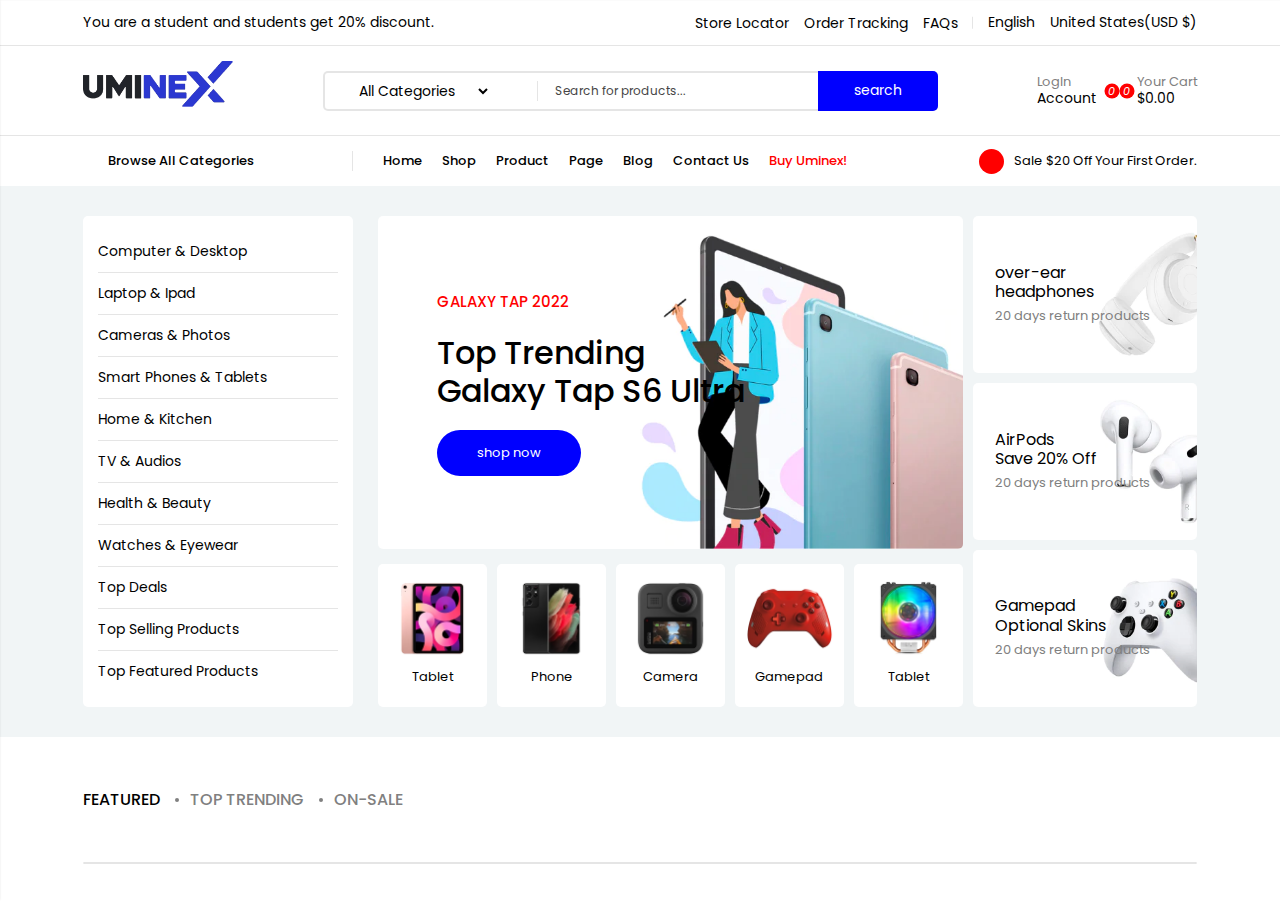
<file: index.html>
<!DOCTYPE html>
<html lang="en">

<head>
    <meta charset="UTF-8">
    <meta http-equiv="X-UA-Compatible" content="IE=edge">
    <meta name="viewport" content="width=device-width, initial-scale=1.0">
    <title>Document</title>
    <!-- Google Fonts -->
    <link
        href="https://fonts.googleapis.com/css2?family=Poppins:ital,wght@0,100;0,200;0,300;0,400;0,500;0,600;0,700;0,800;0,900;1,100;1,200;1,300;1,400;1,500;1,600;1,700;1,800;1,900&display=swap"
        rel="stylesheet">
    <!-- Font Awesome -->
    <link rel="stylesheet" href="https://cdnjs.cloudflare.com/ajax/libs/font-awesome/6.5.2/css/all.min.css"
        integrity="sha512-SnH5WK+bZxgPHs44uWIX+LLJAJ9/2PkPKZ5QiAj6Ta86w+fsb2TkcmfRyVX3pBnMFcV7oQPJkl9QevSCWr3W6A=="
        crossorigin="anonymous" referrerpolicy="no-referrer" />
    <!-- CSS File -->
    <link rel="stylesheet" href="./css/main.css">
</head>

<body>
    <header>
        <nav class="nav">
            <div class="container">
                <div class="nav-row">
                    <div class="left-ul">
                        <div class="first">
                            <i class="fa-solid fa-bars"></i>
                            <h3>Browse All Categories</h3>
                        </div>
                        <ul>
                            <li><a href="#">home <i class="fa-solid fa-angle-down"></i></a></li>
                            <li><a href="#">shop <i class="fa-solid fa-angle-down"></i></a></li>
                            <li><a href="#">product <i class="fa-solid fa-angle-down"></i></a></li>
                            <li><a href="#">page <i class="fa-solid fa-angle-down"></i></a></li>
                            <li><a href="#">blog <i class="fa-solid fa-angle-down"></i></a></li>
                            <li><a href="#">contact us</a></li>
                            <li><a href="#"><span>buy uminex!</span></a></li>
                        </ul>
                    </div>
                    <div class="right-disc">
                        <i class="fa-solid fa-percent"></i>
                        <a href="#">
                            Sale $20 Off Your First Order.
                        </a>
                    </div>
                </div>
            </div>
        </nav>
        <div class="up">
            <div class="container">
                <div class="nav-row">
                    <h3>You are a student and students get 20% discount.</h3>
                    <div class="right-Ul">
                        <ul>
                            <li><a href="#">Store Locator</a></li>
                            <li><a href="#">Order Tracking</a></li>
                            <li><a href="#">FAQs</a></li>
                        </ul>
                        <div class="right">
                            <h4>English <i class="fa-solid fa-angle-down"></i></h4>
                            <h4>United States(USD $) <i class="fa-solid fa-angle-down"></i></h4>
                        </div>
                    </div>
                </div>
            </div>
        </div>
        <div class="mid">
            <div class="container">
                <div class="mid-row">
                    <div class="bars">
                        <i class="fa-solid fa-bars"></i>
                    </div>
                    <div class="logo">
                        <h1>
                            <a href="./index.html">
                                <img src="./imgs/Logo_fb7c7c58-1b8f-455e-8b97-56d607743b37_145x@2x.avif" alt="">
                            </a>
                        </h1>
                    </div>
                    <div class="mid-input">
                        <input type="text" onkeyup="searchProduct(this.value)" placeholder="Search for products..."
                            name="productsSeached">
                        <div class="selection">
                            <select>
                                <option selected disabled>All Categories</option>
                            </select>
                        </div>
                        <button class="search">search</button>
                    </div>
                    <div class="right-status">
                        <div class="acc">
                            <i class="fa-regular fa-user"></i>
                            <div class="right-Things">
                                <h4>LogIn</h4>
                                <h3>Account</h3>
                            </div>
                        </div>
                        <i class="fa-regular fa-heart clicks click"><span>0</span></i>
                        <div class="cart">
                            <a href="./cart.html">
                                <i class="fa-solid fa-cart-shopping clicks"><span>0</span></i>
                            </a>
                            <div class="right-Things">
                                <h4>Your Cart</h4>
                                <h3>$<span>0.00</span></h3>
                            </div>
                        </div>
                    </div>
                </div>
            </div>
        </div>
        <aside class="aside1">
            <div class="aside-container">
                <div class="aside-content">
                    <div class="close">
                        <h3><i class="fa-solid fa-xmark"></i> Close</h3>
                    </div>
                    <label for="inp">
                        what are you looking for ?
                    </label>
                    <div class="aside-input">
                        <input type="text" onkeyup="searchProduct(this.value)" placeholder="Search..." id="inp">
                        <div class="search2">
                            <i class="fa-solid fa-magnifying-glass"></i>
                        </div>
                    </div>
                    <ul>
                        <li><a href="#"><i class="fa-regular fa-user"></i> Login / Register</a></li>
                        <li><a href="#">Home</a></li>
                        <li><a href="#">Shop</a></li>
                        <li><a href="#">Page</a></li>
                        <li><a href="#">Blog</a></li>
                        <li><a href="#" class="click"><i class="fa-regular fa-heart"></i> WishList(<span>0</span>)</a>
                        </li>
                        <li><a href="#">Contact Us</a></li>
                    </ul>
                </div>
            </div>
        </aside>
        <div class="last">
            <div class="container">
                <div class="nav-row">
                    <div class="left-ul">
                        <div class="first">
                            <i class="fa-solid fa-bars"></i>
                            <h3>Browse All Categories</h3>
                        </div>
                        <ul>
                            <li><a href="#">home <i class="fa-solid fa-angle-down"></i></a></li>
                            <li><a href="#">shop <i class="fa-solid fa-angle-down"></i></a></li>
                            <li><a href="#">product <i class="fa-solid fa-angle-down"></i></a></li>
                            <li><a href="#">page <i class="fa-solid fa-angle-down"></i></a></li>
                            <li><a href="#">blog <i class="fa-solid fa-angle-down"></i></a></li>
                            <li><a href="#">contact us</a></li>
                            <li><a href="#"><span>buy uminex!</span></a></li>
                        </ul>
                    </div>
                    <div class="right-disc">
                        <i class="fa-solid fa-percent"></i>
                        <a href="#">
                            Sale $20 Off Your First Order.
                        </a>
                    </div>
                </div>
            </div>
        </div>
    </header>
    <main>
        <section class="hero">
            <div class="container">
                <div class="hero-row">
                    <div class="left-main-ul">
                        <ul>
                            <li><a href="#">Computer & Desktop</a></li>
                            <li><a href="#">Laptop & Ipad</a></li>
                            <li><a href="#">Cameras & Photos</a></li>
                            <li><a href="#">Smart Phones & Tablets</a></li>
                            <li><a href="#">Home & Kitchen</a></li>
                            <li><a href="#">TV & Audios</a></li>
                            <li><a href="#">Health & Beauty</a></li>
                            <li><a href="#">Watches & Eyewear</a></li>
                            <li><a href="#">Top Deals</a></li>
                            <li><a href="#">Top Selling Products</a></li>
                            <li><a href="#">Top Featured Products</a></li>
                        </ul>
                    </div>
                    <div class="right-content">
                        <div class="left-images">
                            <div class="big-card">
                                <img src="./imgs/banner_3_1.webp" alt="">
                                <div class="pos">
                                    <span>GALAXY TAP 2022</span>
                                    <h2>Top Trending<br>Galaxy Tap S6 Ultra</h2>
                                    <button>shop now</button>
                                </div>
                            </div>
                            <div class="small-cards none">
                                <img src="./imgs/phone1-small.avif" alt="">
                                <h4>Tablet</h4>
                            </div>
                            <div class="small-cards">
                                <img src="./imgs/phone2.small.avif" alt="">
                                <h4>Phone</h4>
                            </div>
                            <div class="small-cards">
                                <img src="./imgs/camera-small.avif" alt="">
                                <h4>Camera</h4>
                            </div>
                            <div class="small-cards">
                                <img src="./imgs/controller1-small.avif" alt="">
                                <h4>Gamepad</h4>
                            </div>
                            <div class="small-cards none">
                                <img src="./imgs/tablet-small.avif" alt="">
                                <h4>Tablet</h4>
                            </div>
                        </div>
                        <div class="right-images">
                            <div class="right-card">
                                <img src="./imgs/headphones.webp" alt="">
                                <div class="pos2">
                                    <h3>over-ear<br>headphones</h3>
                                    <p>20 days return products</p>
                                </div>
                            </div>
                            <div class="right-card">
                                <img src="./imgs/airbuds.webp" alt="">
                                <div class="pos2">
                                    <h3>AirPods<br>Save 20% Off</h3>
                                    <p>20 days return products</p>
                                </div>
                            </div>
                            <div class="right-card">
                                <img src="./imgs/gamepad.webp" alt="">
                                <div class="pos2">
                                    <h3>Gamepad<br>Optional Skins</h3>
                                    <p>20 days return products</p>
                                </div>
                            </div>
                        </div>
                    </div>
                </div>
            </div>
        </section>
        <section class="products">
            <div class="container">
                <ul class="features">
                    <li><a href="#" class="one">FEATURED</a></li>
                    <li><a href="#" class="two">TOP TRENDING</a></li>
                    <li><a href="#" class="two">ON-SALE</a></li>
                </ul>
                <div class="products-row">

                </div>
            </div>
            <div class="overlay">
                <div class="container">
                    <i class="fa-solid fa-xmark close2"></i>
                    <div class="over-row">
                        <div class="left"></div>
                        <div class="right-info">
                            <h3></h3>
                            <p>
                                
                            </p>
                            <button>Rate It!</button>
                        </div>
                    </div>
                </div>
            </div>
        </section>
    </main>
    <!-- JS -->
    <script src="./js/main.js"></script>
</body>

</html>
</file>
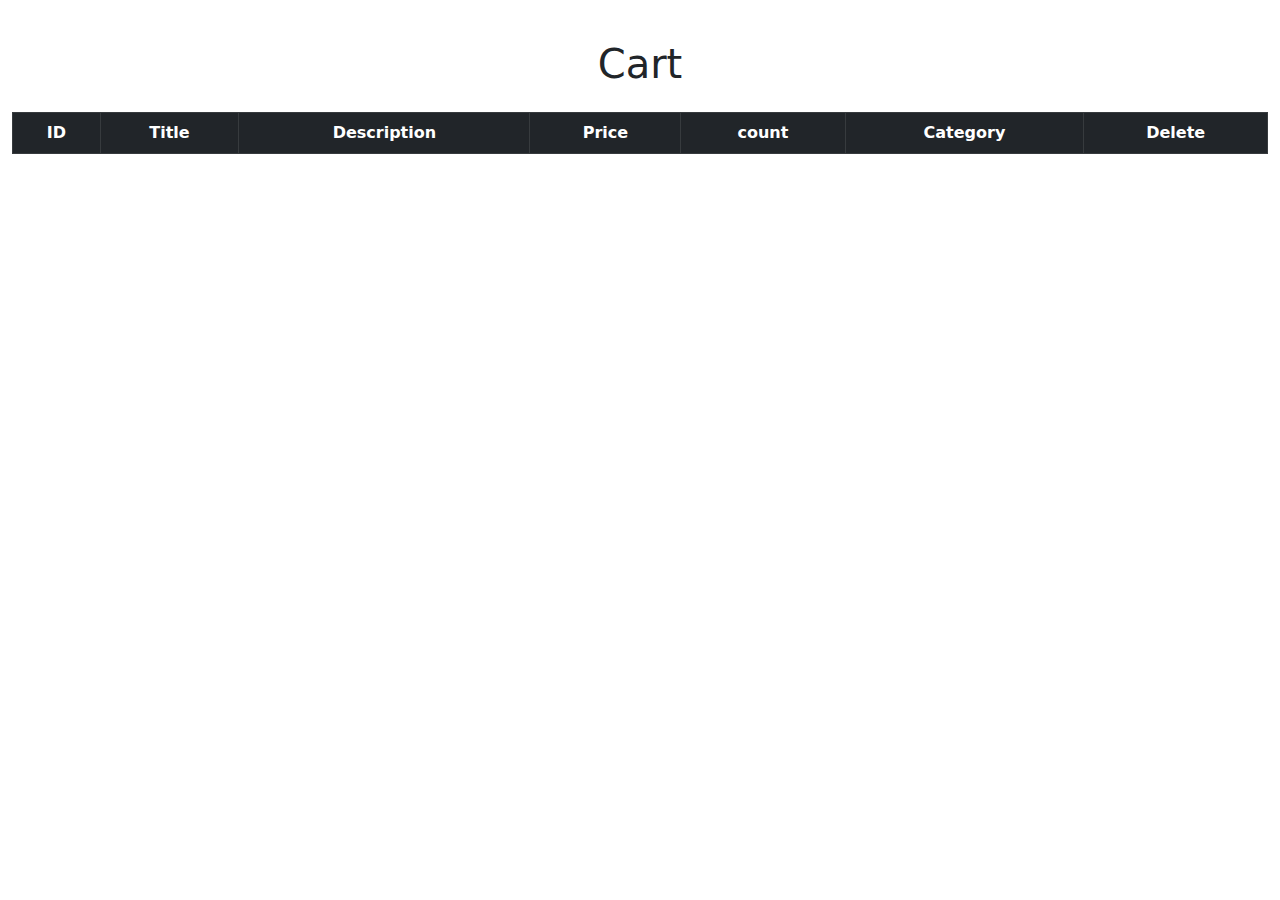
<file: cart.html>
<!DOCTYPE html>
<html lang="en">
<head>
    <meta charset="UTF-8">
    <meta http-equiv="X-UA-Compatible" content="IE=edge">
    <meta name="viewport" content="width=device-width, initial-scale=1.0">
    <title>Document</title>
    <!-- Google Fonts -->
    <link href="https://fonts.googleapis.com/css2?family=Poppins:ital,wght@0,100;0,200;0,300;0,400;0,500;0,600;0,700;0,800;0,900;1,100;1,200;1,300;1,400;1,500;1,600;1,700;1,800;1,900&display=swap" rel="stylesheet">
    <!-- Font Awesome -->
    <link rel="stylesheet" href="https://cdnjs.cloudflare.com/ajax/libs/font-awesome/6.5.2/css/all.min.css" integrity="sha512-SnH5WK+bZxgPHs44uWIX+LLJAJ9/2PkPKZ5QiAj6Ta86w+fsb2TkcmfRyVX3pBnMFcV7oQPJkl9QevSCWr3W6A==" crossorigin="anonymous" referrerpolicy="no-referrer" />
    <!-- Bootstrap -->
    <link rel="stylesheet" href="./css/bootstrap.min.css">
</head>
<body>
    <section class="py-4">
        <div class="container-fluid">
            <h1 class="text-center py-3">
                Cart
            </h1>
            <table class="table table-bordered text-center">
                <thead class="table-dark">
                    <th>ID</th>
                    <th>Title</th>
                    <th>Description</th>
                    <th>Price</th>
                    <th>count</th>
                    <th>Category</th>
                    <th>Delete</th>
                </thead>
                <tbody id="tbody"></tbody>
            </table>
            <button class="btn btn-danger" id="deleteAll">
                Clear Cart
            </button>
        </div>
    </section>
    <!-- JS -->
    <script src="./js/cart.js"></script>
</body>
</html>
</file>
<file: css/main.css>
*{
    margin: 0;
    padding: 0;
    box-sizing: border-box;
    font-family: poppins, sans-serif;
}

.nav{
    width: 100%;
    background-color: #fff;
    position: fixed;
    top: 0;
    left: 0;
    z-index: 111;
    box-shadow: 0 1px 1px rgba(0,0,0,0.1);
    transform: translateY(calc(-100% + -1px));
    transition: all 0.4s ease-in-out;
}

.container{
    width: 87%;
    margin: 0 auto;
}

.nav-row{
    display: flex;
    justify-content: space-between;
    align-items: center;
}

.left-ul{
    display: flex;
    gap: 20px;
    align-items: center;
}

.first{
    width: 270px;
    padding: 15px;
    cursor: pointer;
    position: relative;
    display: flex;
    gap: 10px;
    align-items: center;
}

.first::after{
    content: '';
    background-color: rgba(0,0,0,0.1);
    position: absolute;
    top: 50%;
    right: 0;
    width: 1px;
    height: 40%;
    transform: translateY(-50%);
}

.first::before{
    content: '';
    background-color: blue;
    position: absolute;
    top: 0;
    left: 50%;
    right: 50%;
    height: 0;
    transition: all 0.4s ease-in-out;
}

.first:hover::before{
    right: 0;
    left: 0;
    height: 2px;
}

.first i{
    font-size: 17px;
}

.first h3{
    font-size: 13px;
    font-weight: 500;
}

.left-ul ul{
    display: flex;
    list-style-type: none;
}

.left-ul ul li a{
    font-size: 13px;
    font-weight: 500;
    color: black;
    text-transform: capitalize;
    text-decoration: none;
    padding: 15px 10px;
    display: block;
    transition: all 0.4s ease-in-out;
}

.left-ul ul li a:hover{
    color: blue;
}

.left-ul ul li a i{
    font-size: 10px;
    color: gray;
}

.left-ul ul li span{
    color: red;
}

.right-disc{
    display: flex;
    gap: 10px;
    align-items: center;
}

.right-disc i{
    width: 25px;
    height: 25px;
    border-radius: 50%;
    color: white;
    background-color: red;
    display: flex;
    justify-content: center;
    align-items: center;
    font-size: 12px;
}

.right-disc a{
    font-size: 13px;
    font-weight: 400;
    color: black;
    text-decoration: none;
    transition: all 0.4s ease-in-out;
}

.right-disc a:hover{
    color: blue;
}

.up{
    padding: 10px 0;
}

.up h3{
    font-size: 14px;
    font-weight: 400;
}

.right-Ul{
    display: flex;
    align-items: center;
}

.right-Ul ul{
    display: flex;
    gap: 15px;
    align-items: center;
    list-style-type: none;
    position: relative;
    padding-right: 15px;
}

.right-Ul ul::after{
    content: '';
    background-color: rgba(0,0,0,0.1);
    position: absolute;
    top: 50%;
    right: 0;
    width: 1px;
    height: 50%;
    transform: translateY(-50%);
}

.right-Ul ul li a{
    font-size: 14px;
    font-weight: 400;
    color: black;
    text-decoration: none;
    transition: all 0.4s ease-in-out;
}

.right-Ul ul li a:hover{
    color: blue;
}

.right{
    display: flex;
    gap: 15px;
    align-items: center;
    padding-left: 15px;
}

.right h4{
    font-size: 14px;
    font-weight: 400;
    cursor: pointer;
}

.right h4 i{
    font-size: 11px;
}

.mid{
    padding: 15px 0;
    border-top: 1px solid rgba(0,0,0,0.1);
    border-bottom: 1px solid rgba(0,0,0,0.1);
    position: relative;
}

.mid-row{
    display: flex;
    justify-content: space-between;
    align-items: center;
}

.bars{
    display: none;
}

.logo img{
    width: 150px;
}

.mid-input{
    width: 615px;
    position: relative;
}

.mid-input input{
    width: 100%;
    padding: 9px 120px 9px 230px;
    border-radius: 5px;
    border: 2px solid rgba(0,0,0,0.1);
    outline: none;
    color: black;
    font-size: 12px;
}

.mid-input input::placeholder{
    color: rgb(70,70,70);
    font-weight: 400;
    font-size: 12px;
}

.selection{
    position: absolute;
    top: 0;
    left: 0;
    width: 215px;
    height: 100%;
    display: flex;
    justify-content: center;
    align-items: center;
    padding-right: 15px;
}

.selection::after{
    content: '';
    background-color: rgba(0,0,0,0.1);
    position: absolute;
    top: 50%;
    right: 0;
    width: 1px;
    height: 50%;
    transform: translateY(-50%);
}

.selection select{
    font-size: 14px;
    font-weight: 400;
    padding-right: 20px;
    color: black;
    border: none;
    outline: none;
    background-color: transparent;
}

.search{
    position: absolute;
    top: 0;
    right: 0;
    width: 120px;
    height: 100%;
    background-color: blue;
    color: white;
    font-size: 14px;
    font-weight: 400;
    border: none;
    cursor: pointer;
    text-transform: capitalize;
    border-top-right-radius: 5px;
    border-bottom-right-radius: 5px;
    transition: all 0.4s ease-in-out;
}

.search:hover{
    background-color: black;
}

.right-status{
    display: flex;
    gap: 15px;
    align-items: center;
}

.acc{
    display: flex;
    gap: 10px;
    align-items: center;
}

.acc i{
    font-size: 25px
}

.right-Things{
    line-height: 1.2;
    cursor: pointer;
}

.right-Things h4{
    font-size: 13px;
    font-weight: 400;
    color: gray;
}

.right-Things h3{
    font-size: 14px;
    font-weight: 400;
}

.clicks{
    font-size: 25px;
    color: black;
    cursor: pointer;
    position: relative;
}

.clicks span{
    position: absolute;
    top: 0;
    right: 0;
    width: 15px;
    height: 15px;
    border-radius: 50%;
    font-size: 11px;
    font-weight: 400;
    color: white;
    background-color: red;
    display: flex;
    justify-content: center;
    align-items: center;
    transform: translate(50%, -50%);
}

.cart{
    display: flex;
    gap: 10px;
    align-items: center;
}

.aside1{
    width: 70%;
    height: 100%;
    background-color: #fff;
    box-shadow: 2px 0 2px rgba(0,0,0,0.1);
    position: fixed;
    top: 0;
    left: 0;
    z-index: 2222;
    transform: translateX(calc(-100% + -2px));
    transition: all 0.4s ease-in-out;
}

.aside-container{
    width: 90%;
    margin: 0 auto;
}

.close{
    text-align: center;
    margin: 10px 0 30px;
}

.close h3{
    font-size: 14px;
    font-weight: 500;
    color: #222222;
    cursor: pointer;
    display: inline-block;
}

.aside-content label{
    font-size: 14px;
    font-weight: 400;
    display: block;
    text-align: center;
}

.aside-input{
    width: 100%;
    position: relative;
    margin: 7px 0 30px;
}

.aside-input input{
    width: 100%;
    padding: 10px 50px 10px 10px;
    border-radius: 25px;
    border: none;
    border-bottom: 1px solid rgba(0,0,0,0.3);
    outline: none;
    color: black;
    font-size: 13px;
}

.aside-input input::placeholder{
    font-size: 13px;
    font-weight: 500;
}

.search2{
    position: absolute;
    top: 0;
    right: 0;
    width: 50px;
    height: 100%;
    background-color: transparent;
    color: black;
    font-size: 15px;
    cursor: pointer;
    border-top-right-radius: 25px;
    border-bottom-right-radius: 25px;
    display: flex;
    justify-content: center;
    align-items: center;
}

.aside-content ul{
    display: flex;
    flex-direction: column;
    list-style-type: none;
}

.aside-content ul li a{
    font-size: 14px;
    font-weight: 400;
    color: black;
    text-transform: capitalize;
    text-decoration: none;
    padding: 13px 0;
    display: block;
    border-bottom: 1px solid rgba(0,0,0,0.1);
    transition: all 0.4s ease-in-out;
}

.aside-content ul li a:hover{
    color: blue;
}

.hero{
    padding: 30px 0;
    background-color: #f1f5f6;
}

.hero-row{
    display: flex;
    gap: 25px;
    flex-wrap: wrap;
}

.left-main-ul{
    width: 270px;
    border-radius: 5px;
    background-color: #fff;
    padding: 15px;
}

.left-main-ul ul{
    display: flex;
    flex-direction: column;
    list-style-type: none;
}

.left-main-ul ul li:not(:last-child){
    border-bottom: 1px solid rgba(0,0,0,0.1);
}

.left-main-ul ul li a{
    font-size: 14px;
    font-weight: 400;
    color: black;
    text-transform: capitalize;
    text-decoration: none;
    padding: 10px 0;
    display: block;
    transition: all 0.4s ease-in-out;
}

.left-main-ul ul li a:hover{
    color: blue;
}

.right-content{
    width: calc(100% - (270px + 25px));
    display: flex;
    gap: 10px;
}

.left-images{
    width: calc((100% - 27.7%));
    display: flex;
    flex-wrap: wrap;
    gap: 10px;
}

.big-card{
    width: 100%;
    border-radius: 5px;
    position: relative;
    height: 333px;
    overflow: hidden;
}

.big-card img{
    width: 100%;
    height: 100%;
    display: block;
    object-fit: cover;
}

.pos{
    position: absolute;
    top: 50%;
    left: 10%;
    transform: translateY(-50%);
}

.pos span{
    font-size: 15px;
    font-weight: 500;
    color: red;
}

.pos h2{
    font-size: 2rem;
    font-weight: 500;
    margin: 20px 0;
    line-height: 1.2;
}

.pos button{
    padding: 13px 40px;
    border-radius: 25px;
    border: none;
    color: white;
    background-color: blue;
    font-size: 13px;
    cursor: pointer;
    transition: all 0.4s ease-in-out;
}


.pos button:hover{
    background-color: black;
}

.small-cards{
    width: calc((100% - 40px) / 5);
    padding: 10px 10px 15px;
    border-radius: 5px;
    background-color: #fff;
    text-align: center;
}

.small-cards img{
    width: 100%;
    display: block;
    cursor: pointer;
}

.small-cards h4{
    font-size: 13px;
    font-weight: 400;
    cursor: pointer;
    display: inline-block;
    transition: all 0.4s ease-in-out;
}

.small-cards h4:hover{
    color: blue;
}

.right-images{
    width: 27.7%;
    display: flex;
    flex-wrap: wrap;
    gap: 10px;
}

.right-card{
    width: 100%;
    border-radius: 5px;
    position: relative;
    overflow: hidden;
    cursor: pointer;
}

.right-card img{
    width: 100%;
    height: 100%;
    display: block;
    object-fit: cover;
    transition: all 0.6s ease-in-out;
}

.right-card:hover img{
    transform: scale(1.1);
}

.pos2{
    position: absolute;
    top: 50%;
    left: 10%;
    transform: translateY(-50%);
}

.pos2 h3{
    font-size: 16px;
    font-weight: 400;
    line-height: 1.2;
    margin-bottom: 5px;
}

.pos2 p{
    font-size: 13px;
    font-weight: 400;
    color: gray;
}

.products{
    padding: 50px 0;
}

.features{
    display: flex;
    list-style-type: none;
    margin-bottom: 50px;
}

.features li a{
    font-size: 18x;
    font-weight: 500;
    text-transform: uppercase;
    text-decoration: none;
    display: block;
}

.one{
    color: black;
    padding-right: 15px;
}

.two{
    padding: 0 15px;
    color: gray;
    position: relative;
    transition: all 0.4s ease-in-out;
}

.two:hover{
    color: black;
}

.two::before{
    content: '';
    background-color: gray;
    padding: 2px;
    border-radius: 50%;
    position: absolute;
    top: 50%;
    left: 0;
    transform: translateY(-50%);
}

.products-row{
    display: flex;
    flex-wrap: wrap;
    border: 1px solid rgba(0,0,0,0.1);
    border-radius: 5px;
}

.card{
    width: calc(100% / 6);
    position: relative;
    padding-bottom: 160px;
    overflow: hidden;
}

.image{
    width: 100%;
    height: 200px;
    position: relative;
}

.image img{
    width: 100%;
    height: 100%;
    display: block;
    object-fit: cover;
}

.img2{
    position: absolute;
    inset: 0;
    opacity: 0;
    z-index: 1;
    transition: all 0.4s ease-in-out;
}

.image:hover .img2{
    opacity: 1;
}

.icons{
    position: absolute;
    top: 5px;
    right: 10px;
    display: flex;
    flex-direction: column;
    gap: 5px;
    z-index: 2;
    transform: translateY(30px);
    opacity: 0;
    transition: all 0.4s ease-in-out;
}

.card:hover .icons{
    opacity: 1;
    transform: translateY(0);
}

.icon{
    width: 40px;
    height: 40px;
    border-radius: 50%;
    border: 1px solid rgba(0,0,0,0.1);
    color: black;
    font-size: 15px;
    background-color: #fff;
    cursor: pointer;
    display: flex;
    justify-content: center;
    align-items: center;
    position: relative;
    transition: all 0.4s ease-in-out;
}

.icon:hover{
    color: white;
    background-color: rgb(41, 41, 41);
    border: 1px solid rgb(41, 41, 41)
}

.icon::after{
    content: '';
    border-width: 7px;
    border-style: solid;
    border-color: transparent transparent transparent rgb(41, 41, 41);
    position: absolute;
    top: 50%;
    left: 0;
    transform: translate(-50%, -50%);
}

.icon::before{
    content: 'add wishlist';
    font-size: 13px;
    font-weight: 400;
    color: white;
    text-transform: capitalize;
    white-space: nowrap;
    padding: 5px 15px;
    background-color: rgb(41, 41, 41);
    position: absolute;
    top: 50%;
    left: 0;
    transform: translate(calc(-100% + -6px), -50%);
}


.icon::after, .icon::before{
    opacity: 0;
    transition: all 0.4s ease-in-out;
}

.icon:hover::after, .icon:hover::before{
    opacity: 1;
}

.card-body{
    padding: 15px;
    background-color: #fff;
    position: absolute;
    bottom: 0;
    left: 0;
    width: 100%;
    z-index: 2;
    transform: translateY(45px);
    transition: all 0.4s ease-in-out;
}

.card:hover .card-body{
    transform: translateY(0);
}

.card-body h3{
    font-size: 12px;
    font-weight: 400;
    cursor: pointer;
    display: inline-block;
    transition: all 0.4s ease-in-out;
}

.card-body h3:hover{
    color: blue;
}


.card-mid{
    margin-top: 10px;
    display: flex;
    gap: 5px;
    align-items: center;
}

.stars{
    display: flex;
    gap: 2px;
    align-items: center;
}

.star{
    font-size: 12px;
    color: gold;
    cursor: pointer;
}

.card-mid h4{
    font-size: 12px;
    font-weight: 400;
    color: gray;
}

.price{
    font-size: 16px;
    font-weight: 500;
    color: blue;
    display: block;
    margin-bottom: 10px;
}

.in{
    font-size: 11px;
    color: green;
    display: block;
    margin-bottom: 5px;
}

.in span{
    color: black;
}

.buy{
    width: 100%;
    height: 35px;
    border: none;
    border-radius: 25px;
    color: white;
    background-color: blue;
    font-size: 13px;
    cursor: pointer;
    text-transform: capitalize;
    opacity: 0;
    transition: all 0.4s ease-in-out;
}

.card:hover .buy{
    opacity: 1;
}

.overlay{
    position: fixed;
    inset: 0;
    background-color: rgba(0,0,0,0.5);
    display: none;
    justify-content: center;
    align-items: center;
    z-index: 3333;
}

.close2{
    font-size: 35px;
    color: white;
    cursor: pointer;
    margin-bottom: 10px;
    display: inline-block;
}

.over-row{
    display: flex;
    flex-wrap: wrap;
}

.left{
    width: 35%;
    height: 50vh;
    border-top-left-radius: 5px;
    border-bottom-left-radius: 5px;
    background-image: url(../imgs/banner_3_1.webp);
    background-size: cover;
    background-position: center center;
}

.right-info{
    width: 65%;
    height: 50vh;
    background-color: #fff;
    border-top-right-radius: 5px;
    border-bottom-right-radius: 5px;
    padding: 30px 70px;
    display: flex;
    flex-wrap: wrap;
    align-content: space-between;
    justify-content: center;
    text-align: center;
}

.right-info h3{
    font-size: 16px;
    font-weight: 400;
}

.right-info p{
    width: 100%;
    font-size: 15px;
}

.right-info button{
    width: 100%;
    padding: 10px 0;
    border: 1px solid rgba(0,0,0,0.1);
    border-radius: 5px;
    color: black;
    font-size: 15px;
    background-color: #fff;
    cursor: pointer;
    transition: all 0.4s ease-in-out;
}

.right-info button:hover{
    color: white;
    background-color: black;
}

@media screen and (max-width:576px){
    .container{
        width: 96%;
    }
    .up, .nav, .left-main-ul, .last{
        display: none;
    }
    .mid-row{
        flex-direction: column;
        gap: 20px;
    }
    .mid-input{
        width: 100%;
    }
    .selection{
        display: none;
    }
    .mid-input input{
        padding-left: 15px;
    }
    .right-content{
        width: 100%;
        flex-wrap: wrap;
    }
    .left-images, .right-images{
        width: 100%;
    }
    .card{
        width: calc(100% / 2);
    }
    .features{
        flex-direction: column;
        gap: 5px;
        margin-bottom: 30px;
    }
    .features a{
        font-size: 14px;
    }
    .pos span{
        font-size: 14px;
    }
    .pos h2{
        font-size: 1rem;
    }
    .pos button{
        padding: 10px 30px;
    }
    .bars{
        display: block;
        position: absolute;
        top: 25px;
        left: 10px;
        font-size: 22px;
        cursor: pointer;
    }
    .none{
        display: none;
    }
    .small-cards{
        width: calc((100% - 20px) / 3);
    }
    .left{
        width: 100%;
        height: 30vh;
        border-top-right-radius: 5px;
        border-top-left-radius: 5px;
        border-bottom-left-radius: 0px;
        border-bottom-right-radius: 0px;
    }
    .right-info{
        width: 100%;
        height: 30vh;
        border-top-right-radius: 0px;
        border-top-left-radius: 0px;
        border-bottom-left-radius: 5px;
        border-bottom-right-radius: 5px;
    }
}
</file>
